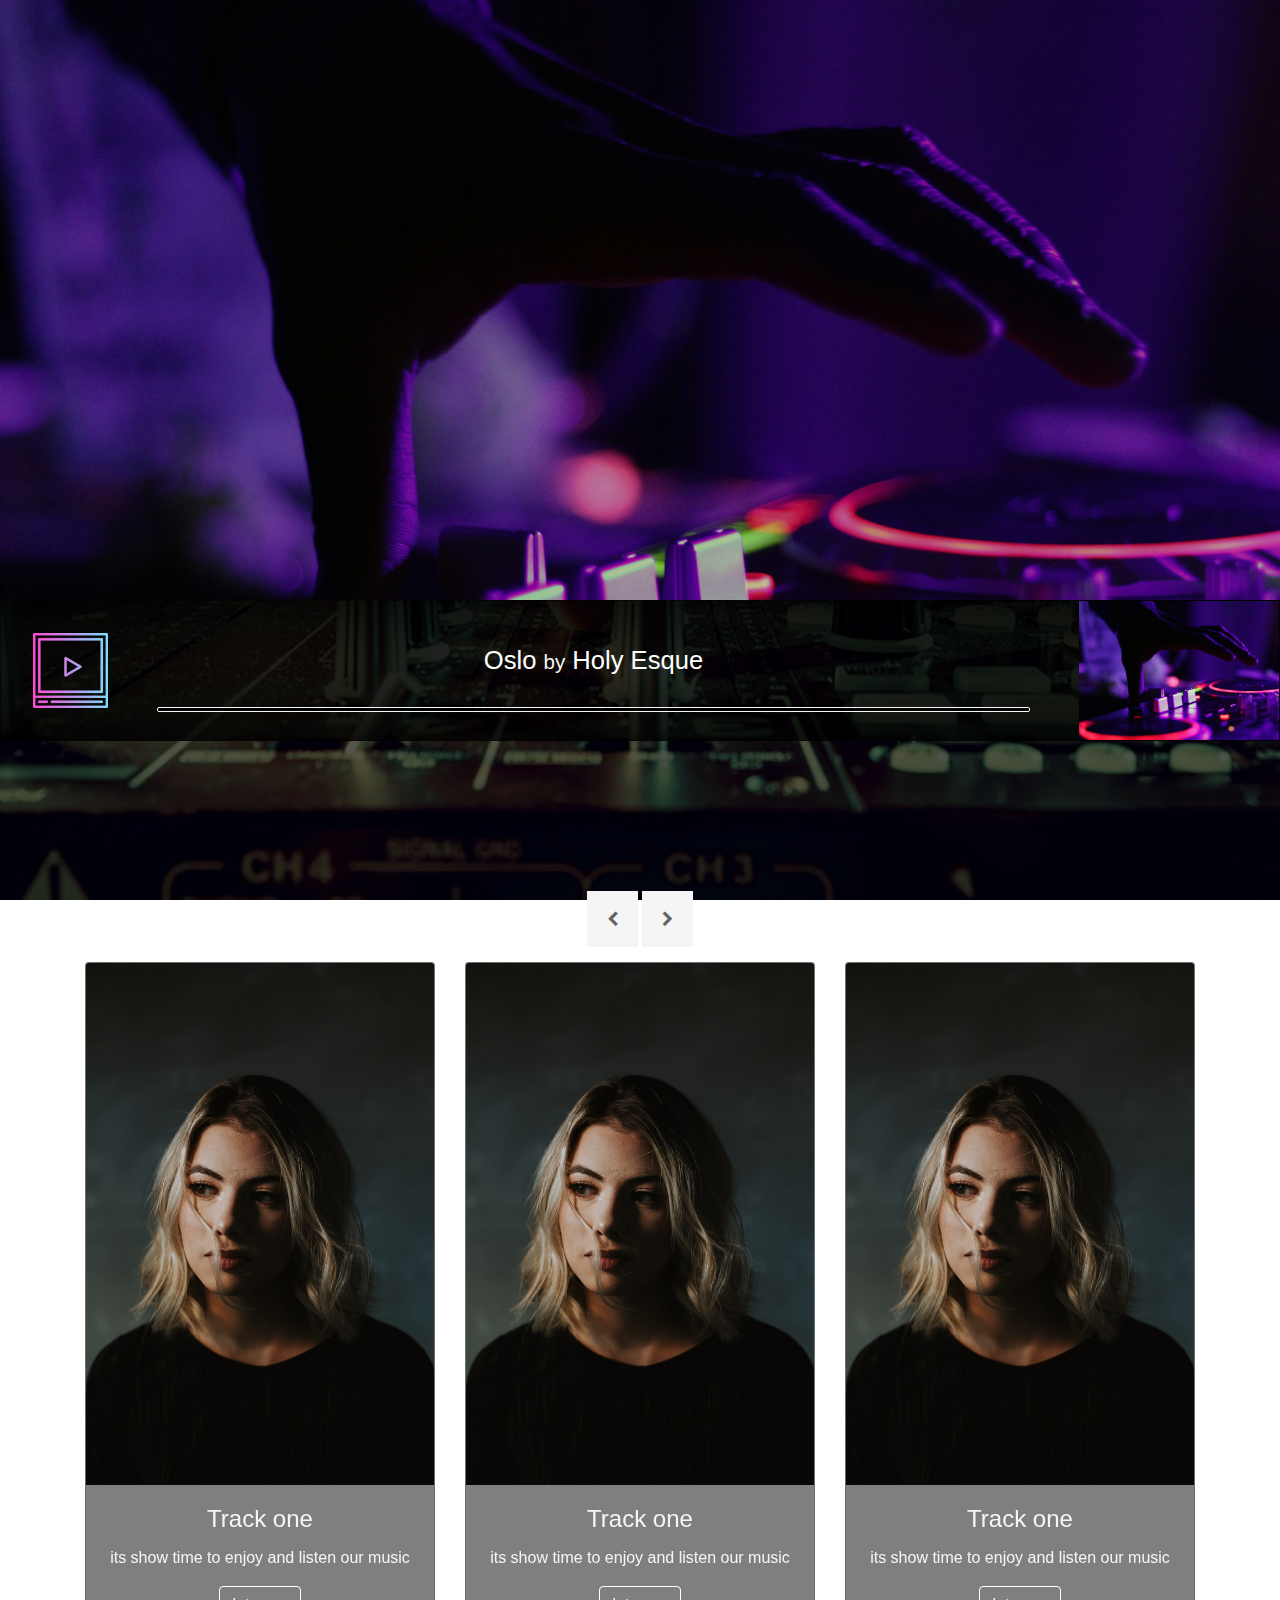
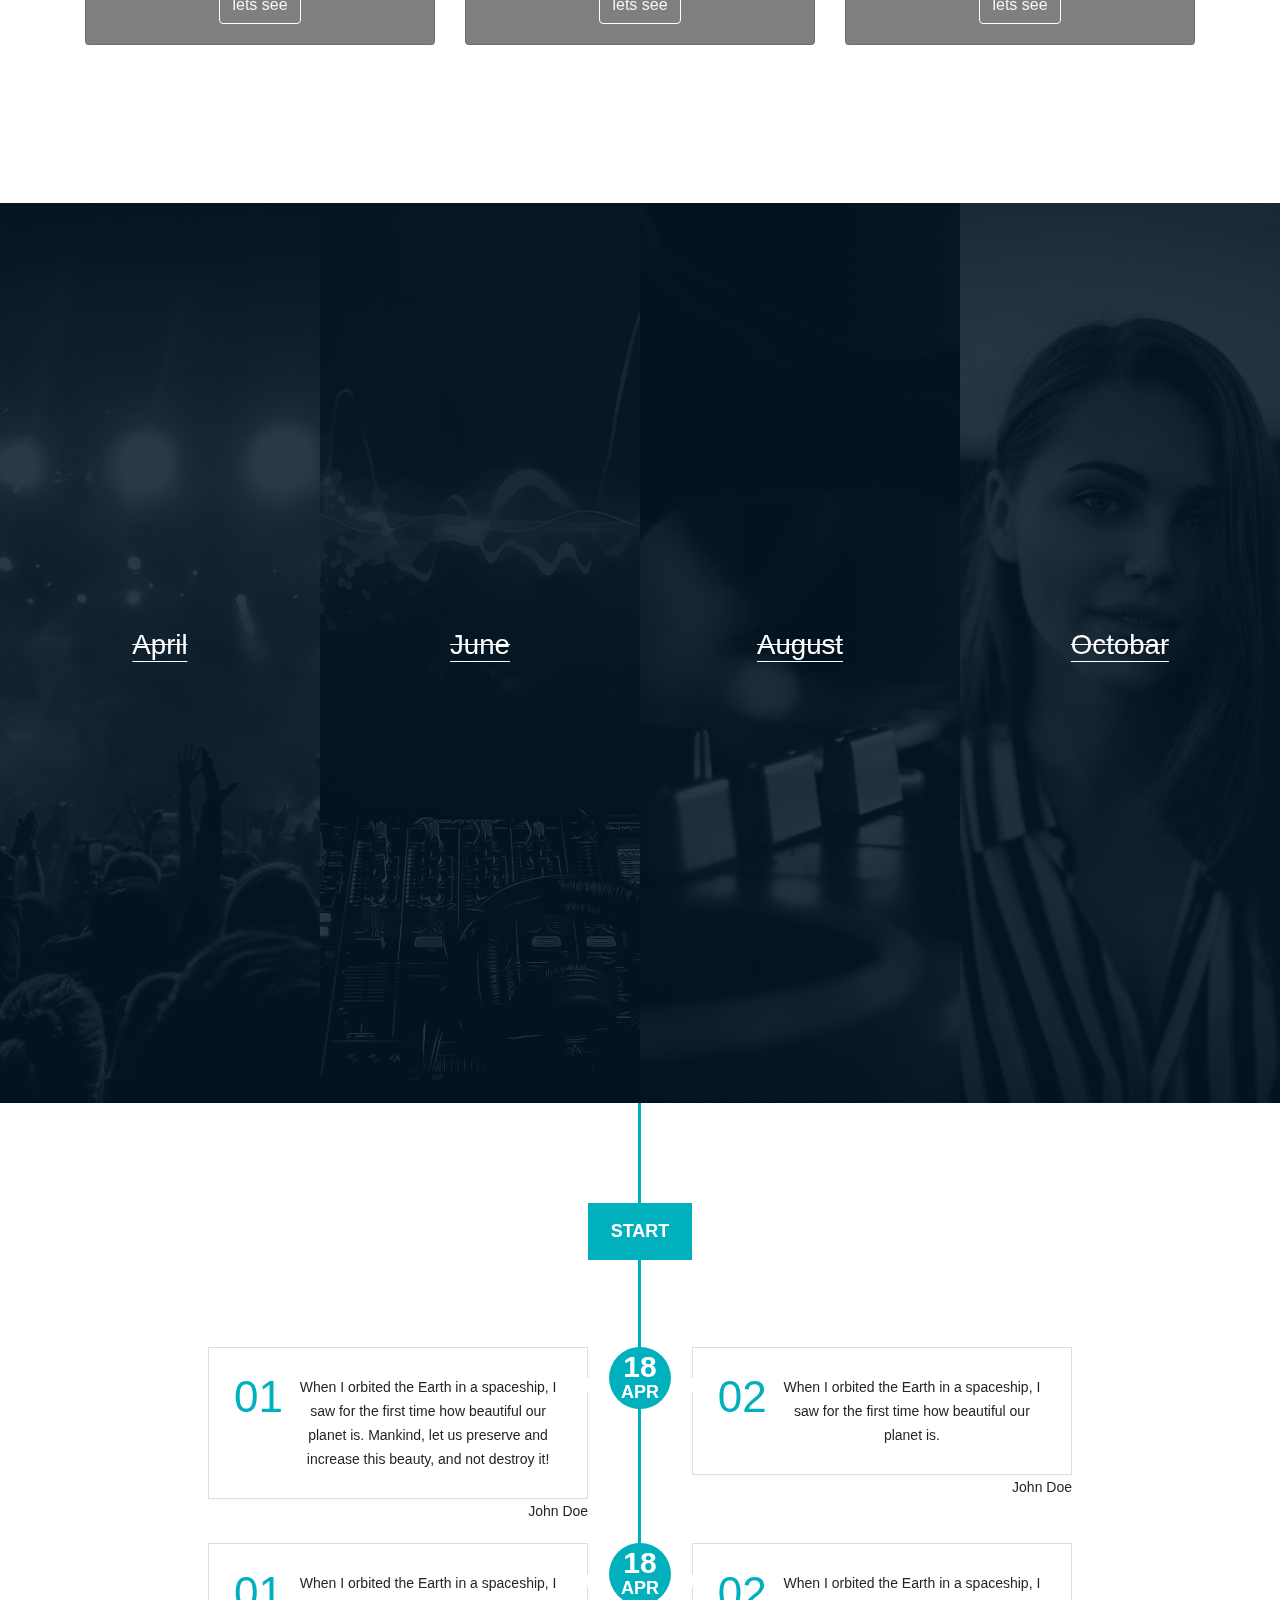
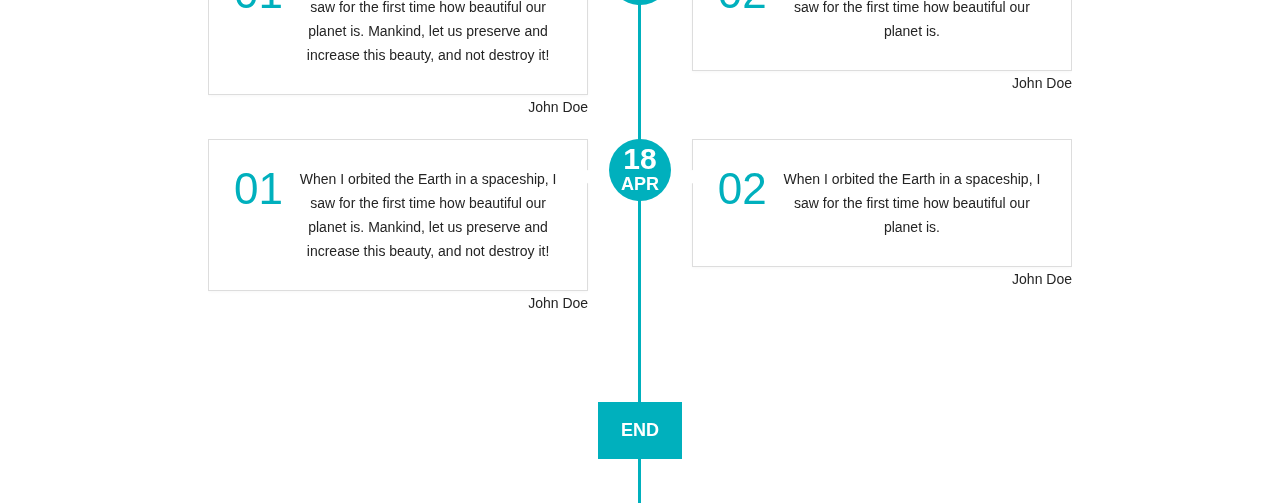
<file: single-track.html>
<!DOCTYPE html>
<html lang="en">
<head>
    <meta charset="UTF-8">
    <meta content="width=device-width, initial-scale=1.0" name="viewport">

    <title>Topaz Club</title>
    <link rel="stylesheet" href="css/bootstrap.min.css">
    <link rel="stylesheet" href="https://cdnjs.cloudflare.com/ajax/libs/font-awesome/4.7.0/css/font-awesome.min.css">
    <link rel="stylesheet" href="css/style.css">
</head>
<body>
<section class="img-background-track"  style="background-image:linear-gradient(rgba(0,0,0,0.3),rgba(0,0,0,0.2)), url(images/dj.jpg)">
    <div class="container">
        <div class="row">
            <div class="col-md-12 text-center">
                <div class="text-background">
                    <p>
                                           </p>
                </div>
                <!--                text background-->
            </div>
            <!--            col 12-->
        </div>
        <!--        row -->
    </div>
    <!--    container-->
</section>
<!--images background-->
<section class="single-track-music">
    <div class="container-fluid p-0">
        <div class="row no-gutters">
            <div class="col-md-12">

                <div class="audio-player">
                    <div id="play-btn"></div>
                    <div class="audio-wrapper" id="player-container" href="javascript:;">
                        <audio id="player" ontimeupdate="initProgressBar()">
                            <source src="music/1.mp3" type="audio/mp3">
                        </audio>
                    </div>
                    <div class="player-controls scrubber">
                        <p>Oslo <small>by</small> Holy Esque</p>
                        <span id="seekObjContainer">
			  <progress id="seekObj" value="0" max="1"></progress>
			</span>
                        <br>
                        <small style="float: left; position: relative; left: 15px;" class="start-time"></small>
                        <small style="float: right; position: relative; right: 20px;" class="end-time"></small>

                    </div>
                    <div class="album-image" style="background-image: url('images/dj.jpg')"></div>
                </div>
            </div>
        </div>
<!--        row-->
    </div>
<!--    container-->
</section>
<div class="container pt-4 pb-4 slider-tracks">




    <!--Carousel Wrapper-->
    <section id="multi-item-example" class="carousel slide carousel-multi-item" data-ride="carousel">

        <!--Controls-->
        <div class="controls-top">
            <a class="btn-floating" href="#multi-item-example" data-slide="prev"><i class="fa fa-chevron-left"></i></a>
            <a class="btn-floating" href="#multi-item-example" data-slide="next"><i
                    class="fa fa-chevron-right"></i></a>
        </div>
        <!--/.Controls-->

        <!--Indicators-->
        <ol class="carousel-indicators">
            <li data-target="#multi-item-example" data-slide-to="0" class="active"></li>
            <li data-target="#multi-item-example" data-slide-to="1"></li>

        </ol>
        <!--/.Indicators-->

        <!--Slides-->
        <div class="carousel-inner" role="listbox">

            <!--First slide-->
            <div class="carousel-item active">

                <div class="col-md-4" style="float:left">
                    <div class="card mb-2">
                        <img class="card-img-top"
                             src="images/2.jpg" alt="Card image cap">
                        <div class="card-body">
                            <h4 class="card-title">Track one</h4>
                            <p class="card-text">its show time to enjoy and listen our music</p>
                            <a class="btn btn-track">lets see</a>
                        </div>
                    </div>
                </div>

                <div class="col-md-4" style="float:left">
                    <div class="card mb-2">
                        <img class="card-img-top"
                             src="images/2.jpg" alt="Card image cap">
                        <div class="card-body">
                            <h4 class="card-title">Track one</h4>
                            <p class="card-text">its show time to enjoy and listen our music</p>
                            <a class="btn btn-track">lets see</a>
                        </div>
                    </div>
                </div>
                <div class="col-md-4" style="float:left">
                    <div class="card mb-2">
                        <img class="card-img-top"
                             src="images/2.jpg" alt="Card image cap">
                        <div class="card-body">
                            <h4 class="card-title">Track one</h4>
                            <p class="card-text">its show time to enjoy and listen our music</p>
                            <a class="btn btn-track">lets see</a>
                        </div>
                    </div>
                </div>





            </div>
            <!--/.First slide-->

            <!--Second slide-->
            <div class="carousel-item">

                <div class="col-md-4" style="float:left">
                    <div class="card mb-2">
                        <img class="card-img-top"
                             src="images/2.jpg" alt="Card image cap">
                        <div class="card-body">
                            <h4 class="card-title">Track one</h4>
                            <p class="card-text">its show time to enjoy and listen our music</p>
                            <a class="btn btn-track">lets see</a>
                        </div>
                    </div>
                </div>

                <div class="col-md-4" style="float:left">
                    <div class="card mb-2">
                        <img class="card-img-top"
                             src="images/2.jpg" alt="Card image cap">
                        <div class="card-body">
                            <h4 class="card-title">Track one</h4>
                            <p class="card-text">its show time to enjoy and listen our music</p>
                            <a class="btn btn-track">lets see</a>
                        </div>
                    </div>
                </div>
                <div class="col-md-4" style="float:left">
                    <div class="card mb-2">
                        <img class="card-img-top"
                             src="images/2.jpg" alt="Card image cap">
                        <div class="card-body">
                            <h4 class="card-title">Track one</h4>
                            <p class="card-text">its show time to enjoy and listen our music</p>
                            <a class="btn btn-track">lets see</a>
                        </div>
                    </div>
                </div>


            </div>
            <!--/.Second slide-->



        </div>
        <!--/.Slides-->

    </section>
</div>
    <!--/.Carousel Wrapper-->
<section id="timeline">

    <div class="tl-item">

        <div class="tl-bg" style="background-image: url(images/hero-counter.jpg)"></div>

        <div class="tl-year">
            <p class="f2 heading--sanSerif">April</p>
        </div>

        <div class="tl-content">
            <h1>Lorem ipsum dolor sit</h1>
            <p>Lorem ipsum dolor sit amet, consectetur adipisicing elit, sed do eiusmod tempor incididunt ut labore et dolore magna aliqua. Ut enim ad minim veniam, quis nostrud exercitation ullamco laboris nisi ut aliquip ex ea commodo consequat. Duis aute irure dolor in reprehenderit in voluptate velit.</p>
        </div>

    </div>

    <div class="tl-item">

        <div class="tl-bg" style="background-image: url(images/topazClub.jpg)"></div>

        <div class="tl-year">
            <p class="f2 heading--sanSerif">June</p>
        </div>

        <div class="tl-content">
            <h1 class="f3 text--accent ttu">Vestibulum laoreet lorem</h1>
            <p>Suspendisse potenti. Sed sollicitudin eros lorem, eget accumsan risus dictum id. Maecenas dignissim ipsum vel mi rutrum egestas. Donec mauris nibh, facilisis ut hendrerit vel, fringilla sed felis. Morbi sed nisl et arcu.</p>
        </div>

    </div>

    <div class="tl-item">

        <div class="tl-bg" style="background-image: url(images/dj.jpg)"></div>

        <div class="tl-year">
            <p class="f2 heading--sanSerif">August</p>
        </div>

        <div class="tl-content">
            <h1 class="f3 text--accent ttu">Phasellus mauris elit</h1>
            <p>Mauris cursus magna at libero lobortis tempor. Suspendisse potenti. Aliquam interdum vulputate neque sit amet varius. Maecenas ac pulvinar nisi. Fusce vitae nunc ultrices, tristique dolor at, porttitor dolor. Etiam id cursus arcu, in dapibus nibh. Pellentesque non porta leo. Nulla eros odio, egestas quis efficitur vel, pretium sed.</p>
        </div>

    </div>

    <div class="tl-item">

        <div class="tl-bg" style="background-image: url(images/3.jpg)"></div>

        <div class="tl-year">
            <p class="f2 heading--sanSerif">Octobar</p>
        </div>

        <div class="tl-content">
            <h1 class="f3 text--accent ttu">Mauris vitae nunc elem</h1>
            <p>Suspendisse ac mi at dolor sodales faucibus. Nunc sagittis ornare purus non euismod. Donec vestibulum efficitur tortor, eget efficitur enim facilisis consequat. Vivamus laoreet laoreet elit. Ut ut varius metus, bibendum imperdiet ex. Curabitur diam quam, blandit at risus nec, pulvinar porttitor lorem. Pellentesque dolor elit.</p>
        </div>

    </div>
</section>
<!-- Vertical Timeline -->
<section id="conference-timeline" style="background-image:linear-gradient(rgba(0,0,0,0.3),rgba(0,0,0,0.2)), url(images/hero-counter.jpg)">
    <div class="timeline-start">Start</div>
    <div class="conference-center-line"></div>
    <div class="conference-timeline-content">
        <!-- Article -->
        <div class="timeline-article">
            <div class="content-left-container">
                <div class="content-left">
                    <p>When I orbited the Earth in a spaceship, I saw for the first time how beautiful our planet is. Mankind, let us preserve and increase this beauty, and not destroy it! <span class="article-number">01</span></p>
                </div>
                <span class="timeline-author">John Doe</span>
            </div>
            <div class="content-right-container">
                <div class="content-right">
                    <p>When I orbited the Earth in a spaceship, I saw for the first time how beautiful our planet is. <span class="article-number">02</span></p>
                </div>
                <span class="timeline-author">John Doe</span>
            </div>
            <div class="meta-date">
                <span class="date">18</span>
                <span class="month">APR</span>
            </div>
        </div>
        <!-- // Article -->

        <!-- Article -->
        <div class="timeline-article">
            <div class="content-left-container">
                <div class="content-left">
                    <p>When I orbited the Earth in a spaceship, I saw for the first time how beautiful our planet is. Mankind, let us preserve and increase this beauty, and not destroy it! <span class="article-number">01</span></p>
                </div>
                <span class="timeline-author">John Doe</span>
            </div>
            <div class="content-right-container">
                <div class="content-right">
                    <p>When I orbited the Earth in a spaceship, I saw for the first time how beautiful our planet is. <span class="article-number">02</span></p>
                </div>
                <span class="timeline-author">John Doe</span>
            </div>
            <div class="meta-date">
                <span class="date">18</span>
                <span class="month">APR</span>
            </div>
        </div>
        <!-- // Article -->

        <!-- Article -->
        <div class="timeline-article">
            <div class="content-left-container">
                <div class="content-left">
                    <p>When I orbited the Earth in a spaceship, I saw for the first time how beautiful our planet is. Mankind, let us preserve and increase this beauty, and not destroy it! <span class="article-number">01</span></p>
                </div>
                <span class="timeline-author">John Doe</span>
            </div>
            <div class="content-right-container">
                <div class="content-right">
                    <p>When I orbited the Earth in a spaceship, I saw for the first time how beautiful our planet is. <span class="article-number">02</span></p>
                </div>
                <span class="timeline-author">John Doe</span>
            </div>
            <div class="meta-date">
                <span class="date">18</span>
                <span class="month">APR</span>
            </div>
        </div>
        <!-- // Article -->
    </div>
    <div class="timeline-end">End</div>
</section>
<!-- // Vertical Timeline -->
<script src="js/jquery.js"></script>
<script src="js/popper.js"></script>
<script src="js/bootstrap.min.js"></script>
<script src="js/single-track.js"></script>



</body>
</html>
</file>
<file: css/style.css>
body{
    font-size: 16px;
    background-image:linear-gradient(rgba(0,0,0,0.5),rgba(0,0,0,0.7)),url('../images/hero-image.jpg');

    background-position: center center;
    background-repeat: no-repeat;
    background-attachment: fixed;
    background-size: cover;
    height: auto;
}
.img-background{
    background-image:linear-gradient(rgba(0,0,0,0.5),rgba(0,0,0,0.7)),url('../images/dj.jpg');

    background-position: center center;
    background-repeat: no-repeat;
    background-attachment: fixed;
    background-size: cover;
    height: 500px;
    padding: 400px;
}


.img-background .text-background p{
    color: white;
    font-size: 18px;
    line-height: 40px;
}
/* player */
.topaz-player{
    margin: 300px 0;
    background-image:linear-gradient(rgba(0,0,0,0.8),rgba(0,0,0,0.7)),url('../images/second-hero.jpg') ;
    background-position: center center;
    background-repeat: no-repeat;
    background-attachment: fixed;
    background-size: cover;
    padding: 100px 0;
}
.topaz-player .player-text h2, .topaz-player .player-text p{
    color: white;
    line-height: 35px;
}
.main{
    position: relative;
    overflow: hidden;
    height: 70vh;
    display: flex;
    align-items: center;
    flex-direction: column;
    border-radius: 20px;
    background-color: rgba(0,0,0,0.8);
    box-shadow: 0.1px 4px 8px 4px rgba(0,0,0,0.5);
}

/*top_section*/
.top_section{
    margin: 1em 0;
}
.top_section h5{
    color: #fff;
    font-size: 1.5em;
    font-family: 'Charmonman', cursive;
}


/*tracks part*/
.tracks{
    width: 90%;
    max-height: 75vh;
    overflow-y: scroll;
    padding: 10px 0;
    padding-bottom: 50px;
}
.tracks::-webkit-scrollbar {
    display: none;
}
.tracks .song:not(:first-child){
    margin-top: 1em;
}
.tracks .song{
    width: 100%;
    display: flex;
    align-items: center;
    justify-content: space-between;
    color: #fff;
    padding: 0 5px;
    border-radius: 0 20px 20px 20px;
    box-shadow: 0.1px 2px 2px rgba(0,0,0,0.1);
}
.tracks .song .more{
    margin-left: 1.2em;
    width: 100%;
    display: flex;
    align-items: center;
    justify-content: space-between;
}
.tracks .song .more  .fa-angle-right{
    color: white;
}
.tracks .song .song_info p:nth-child(2){
    font-size: 0.8em;
    margin-top: 10px;
    color: rgba(255,255,255,0.5);
}
.tracks .song  #play_btn{
    height: 50px;
    width: 50px;
    border:none;
    outline: none;
    display: flex;
    align-items: center;
    justify-content: center;
    border-radius: 50%;
    cursor: pointer;
    background: none;
    color: #fff;
    box-shadow: inset 5px 5px 5px rgba(0,0,0,0.2),
    inset -5px -5px 15px rgba(255,255,255,0.1),
    -5px -5px 15px rgba(255,255,255,0.1);
}
.tracks .song button i{
    font-size: 1.5em;
}
.tracks .song:not(:first-child){
    margin-top: 15px;
}
.tracks .song .img{
    height: 70px;
    width: 80px;
    overflow: hidden;
    border-radius: 15px;
}
.tracks .song .img img{
    height: 100%;
    width: 100%;
    object-fit: cover;
}



/*controlls part*/
.controlls{
    width: 75%;
    margin-top: 2.5em;
}
.progress_part{
    width: 100%;
    margin-bottom: 2em;
    display: flex;
    align-items: center;
    flex-direction: column;
    justify-content: space-between;
}
.progress_part p{
    color: #fff;
}
.progress_part .durations{
    width: 100%;
    margin-top: 10px;
    display: flex;
    justify-content: space-between;
}
.progress_part #slider{
    width: 100%;
}
.controlls_btns{
    width: 100%;
    display: flex;
    align-items: center;
    justify-content: center;
}
.controlls_btns button{
    height: 50px;
    width: 50px;
    border: none;
    outline: none;
    cursor: pointer;
    margin: 0 0.5em;
    background: none;
    transition: 0.5s;
    border-radius: 50%;
}
.controlls_btns button:hover{
    box-shadow: inset 5px 5px 5px rgba(0,0,0,0.2),
    inset -5px -5px 15px rgba(255,255,255,0.1),
    5px 5px 15px rgba(0,0,0,0.3),
    -5px -5px 15px rgba(255,255,255,0.1);
}
.controlls_btns button i{
    font-size: 1.3em;
}

.controlls_btns button:nth-child(2){
    border-radius: 50%;
    box-shadow: inset 5px 5px 5px rgba(0,0,0,0.2),
    inset -5px -5px 15px rgba(255,255,255,0.1),
    5px 5px 15px rgba(0,0,0,0.3),
    -5px -5px 15px rgba(255,255,255,0.1);
}
.controlls_btns button i{
    color: #fff;
}


/*range slider*/
#slider{
    -webkit-appearance: none;
    outline: none;
    width: 85%;
    height: 4px;
    cursor: pointer;
    position: relative;
    border-radius: 3px;
}
input[type=range]::-webkit-slider-thumb{
    -webkit-appearance: none;
    height: 20px;
    width: 20px;
    border-radius: 50%;
    cursor: pointer;
    z-index: 10;
    background-color: rgba(0,0,0,0.8);
    box-shadow: 0.1px 8px 8px 2px rgba(0,0,0,0.2) inset,
    0.1px 8px 8px 2px rgba(0,0,0,0.2);
}


/*popup_music_player part*/
.main .popup_music_player{
    position: absolute;
    bottom: 0;
    left: 0;
    width: 100%;
    height: 100%;
    background-color: rgba(0,0,0,0.8);
    padding: 5px;
    z-index: 1000;
    display: flex;
    align-items: center;
    flex-direction: column;
    border-radius: 15px 15px 0 0;
    transform: translateY(110%);
    transition: 0.4s;
    box-shadow: 0.1px 4px 8px 4px rgba(0,0,0,0.5);
}

/*top*/
.top{
    width: 100%;
    padding: 10px 20px;
    color: #ccc;
    font-size: 1.2em;
    display: flex;
    justify-content: space-between;
}
.top p{
    font-family: 'Charmonman', cursive;
}
.top i{
    height: 30px;
    width: 30px;
    border-radius: 50%;
    color: #fff;
    display: flex;
    align-items: center;
    justify-content: center;
    cursor: pointer;
    background: rgba(255,255,255,0.1);
}
.popup_music_player .song_img{
    margin-top: 2em;
    height: 200px;
    width: 200px;
    border-radius: 50%;
    overflow: hidden;
    box-shadow: inset 5px 5px 5px rgba(0,0,0,0.2),
    inset -5px -5px 15px rgba(255,255,255,0.1),
    5px 5px 15px rgba(0,0,0,0.3),
    -5px -5px 15px rgba(255,255,255,0.1);
}
.popup_music_player img{
    height: 100%;
    width: 100%;
    object-fit: cover;
}
.song_description{
    margin-top: 2em;
    display: flex;
    align-items: center;
    flex-direction: column;
}
.song_description h3{
    font-size: 1.2em;
    color: #fff;
}
.song_description p{
    color: #ccc;
    margin-top: 5px;
}

/*small music player*/
.small_music_player{
    position: absolute;
    bottom: 0;
    left: 0;
    width: 100%;
    height: 60px;
    padding: 0 20px;
    display: flex;
    align-items: center;
    border-radius: 20px 20px 0 0;
    background: rgba(0,0,0,0.5);
    transition: 0.4s;
    transform: translateY(80px);
}
.s_player_img{
    position: relative;
    height: 50px;
    width: 50px;
    overflow: hidden;
    border-radius: 10px;
    margin-right: 2em;
    box-shadow: 0.1px 4px 8px 5px rgba(0,0,0,0.3);
}
.playing_img{
    height: 100%;
    width: 100%;
    opacity: 0.5;
}
.small_music_player p{
    color: #fff;
}
.s_player_img .playing_img img{
    width: 100%;
    height: 100%;
    object-fit: cover;
}
#up_player{
    position: absolute;
    right: 20px;
    height: 30px;
    width: 30px;
    border-radius: 50%;
    color: #fff;
    display: flex;
    align-items: center;
    justify-content: center;
    cursor: pointer;
    background: rgba(255,255,255,0.1);
}
#artist_name{
    font-size: 0.8em;
    margin-top: 5px;
    color: rgba(255,255,255,0.5);
}


/*wave animation*/
.wave_animation{
    height: 40px;
    position: absolute;
    bottom: 0;
    width: 100%;
    display: flex;
    align-items: flex-end;
    opacity: 0;
}
.wave_animation li{
    list-style: none;
    width: 5px;
    margin: 0 3px;
    border-radius: 15px;
    background: rgba(255,255,255,0.4);
    animation: animate 0.5s linear alternate infinite;

}
.wave_animation li:nth-child(2){
    animation-delay: 0.4s;
}
.wave_animation li:nth-child(3){
    animation-delay: 1s;
}
.wave_animation li:nth-child(4){
    animation-delay: 0.4s;
}
.wave_animation li:nth-child(5){
    animation-delay: 1s;
}


/*animation*/
@keyframes animate {
    0%{
        height: 0px;
    }
    100%{
        height: 20px;
    }
}

/* singer text*/
.singer-caption{
    background-color: rgba(0,0,0,0.5);
    padding: 10px;
    box-shadow: 0.1px 4px 8px 4px rgba(0,0,0,0.5);

}
.singer-caption .img-singer img{
    width:150px;
    height: 150px;
}
.singer-caption .singer-text h2,.singer-caption .singer-text p{
    color: white;
}
/*

counter timer background
*/


/*--------------------------------------------------------------
# Back to top button
--------------------------------------------------------------*/
.back-to-top {
    position: fixed;
    visibility: hidden;
    opacity: 0;
    right: 15px;
    bottom: 15px;
    z-index: 996;
    background: #ff0000;
    width: 40px;
    height: 40px;
    border-radius: 4px;
    transition: all 0.4s;
}

.back-to-top i {
    font-size: 28px;
    color: #fff;
    line-height: 0;
}

.back-to-top:hover {
    background: #ff2929;
    color: #fff;
}

.back-to-top.active {
    visibility: visible;
    opacity: 1;
}

/*--------------------------------------------------------------
# Header
--------------------------------------------------------------*/
#header {
    position: relative;
    background-image:linear-gradient(rgba(0,0,0,0.5),rgba(0,0,0,0.7)),url('../images/hero-counter.jpg');
    padding: 200px 0;
    background-position: center center;
    background-repeat: no-repeat;
    background-attachment: fixed;
    background-size: cover;
    /* countdown */
}

#header h1 {
    margin: 0 0 10px 0;
    font-size: 48px;
    font-weight: 700;
    line-height: 56px;
    color: #fff;
}

#header h2 {
    color: #eee;
    margin-bottom: 40px;
    font-size: 22px;
}

#header .countdown {
    margin-bottom: 80px;
}

#header .countdown div {
    text-align: center;
    margin: 10px;
    width: 100px;
    padding: 15px 0;
    background: rgba(255, 255, 255, 0.12);
    border-top: 5px solid #ff0000;
}

#header .countdown div h3 {
    font-weight: 700;
    font-size: 44px;
    margin-bottom: 15px;
    color: white;
}

#header .countdown div h4 {
    font-size: 16px;
    font-weight: 600;
    color: white;
}

@media (max-width: 575px) {
    #header .countdown div {
        width: 70px;
        padding: 10px 0;
        margin: 10px 8px;
    }

    #header .countdown div h3 {
        font-size: 28px;
        margin-bottom: 10px;
    }

    #header .countdown div h4 {
        font-size: 14px;
        font-weight: 500;
    }
}

#header .subscribe {
    font-size: 15px;
    text-align: center;
}

#header .subscribe h4 {
    font-size: 20px;
    font-weight: 600;
    color: #fff;
    position: relative;
    padding-bottom: 12px;
}

#header .subscribe .subscribe-form {
    min-width: 300px;
    margin-top: 10px;
    background: #fff;
    padding: 6px 10px;
    position: relative;
    text-align: left;
}

#header .subscribe .subscribe-form input[type=email] {
    border: 0;
    padding: 4px 8px;
    width: calc(100% - 100px);
}

#header .subscribe .subscribe-form input[type=submit] {
    position: absolute;
    top: 0;
    right: -2px;
    bottom: 0;
    border: 0;
    background: none;
    font-size: 16px;
    padding: 0 20px;
    background: #ff0000;
    color: #fff;
    transition: 0.3s;
    box-shadow: 0px 2px 15px rgba(0, 0, 0, 0.1);
}

#header .subscribe .subscribe-form input[type=submit]:hover {
    background: #f50000;
}

#header .subscribe .error-message {
    display: none;
    color: #ed3c0d;
    text-align: center;
    padding: 15px;
    font-weight: 600;
}

#header .subscribe .sent-message {
    display: none;
    color: #18d26e;
    text-align: center;
    padding: 15px;
    font-weight: 600;
}

#header .subscribe .loading {
    display: none;
    text-align: center;
    padding: 15px;
}

#header .subscribe .loading:before {
    content: "";
    display: inline-block;
    border-radius: 50%;
    width: 24px;
    height: 24px;
    margin: 0 10px -6px 0;
    border: 3px solid #18d26e;
    border-top-color: #eee;
    -webkit-animation: animate-loading-notify 1s linear infinite;
    animation: animate-loading-notify 1s linear infinite;
}

@-webkit-keyframes animate-loading-notify {
    0% {
        transform: rotate(0deg);
    }

    100% {
        transform: rotate(360deg);
    }
}

@keyframes animate-loading-notify {
    0% {
        transform: rotate(0deg);
    }

    100% {
        transform: rotate(360deg);
    }
}

#header .social-links {
    margin-top: 10px;
}

#header .social-links a {
    font-size: 24px;
    display: inline-block;
    color: rgba(255, 255, 255, 0.8);
    line-height: 1;
    padding-top: 14px;
    margin: 0 10px;
    text-align: center;
    transition: 0.3s;
}

#header .social-links a:hover {
    color: #fff;
}

/*--------------------------------------------------------------
# Sections General
--------------------------------------------------------------*/


.section-bg {
    background-color: #fff5f5;
}

.section-title {
    text-align: center;
    padding-bottom: 15px;
}

.section-title h2 {
    font-size: 32px;
    font-weight: bold;
    margin-bottom: 20px;
    position: relative;
}

.section-title p {
    margin-bottom: 0;
}


/* #Cursor
================================================== */

.cursor,
.cursor2,
.cursor3{
    position: fixed;
    border-radius: 50%;
    transform: translateX(-50%) translateY(-50%);
    pointer-events: none;
    left: -100px;
    top: 50%
}
.cursor{
    background-color: #fff;
    height: 10px;
    width: 10px;
    z-index: 99999;
    box-shadow: 0 0 22px 0 rgba(255,255,255, 0.6);
}
.cursor2,.cursor3{
    height: 36px;
    width: 36px;
    z-index:99998;
    opacity: 0;
    background: rgba(255,255,255,.03);
    -webkit-transition:all 0.3s ease-out;
    transition:all 0.3s ease-out
}
.cursor2.hover,
.cursor3.hover{
    -webkit-transform:scale(2.2) translateX(-25%) translateY(-25%);
    transform:scale(2.2) translateX(-25%) translateY(-25%);
    border:none;
}
.video-cursor .cursor{
    opacity: 0;
}
.logo-cursor .cursor{
    opacity: 0;
}
.logo-cursor .cursor2,
.logo-cursor .cursor3{
    -webkit-transform:scale(2.2) translateX(-25%) translateY(-25%);
    transform:scale(2.2) translateX(-25%) translateY(-25%);
    border:none;
    opacity: 1;
}
.section{
    position: relative;
    width: 100%;
    display: block;
    overflow: hidden;
    height: 120vh;
}
.blur-img{
    position: absolute;
    top: 0;
    left: 0;
    width: 100%;
    height: 100%;
    z-index: 8;
    display: block;
    background-size: cover;
    background-position: center;
    background-image: url("../images/topazClub.jpg");
    background-attachment: fixed;

    filter: blur(6px);
}
.blur-img-over{
    position: absolute;
    top: 0;
    left: 0;
    width: 100%;
    height: 100%;

    z-index: 9;
    display: block;
}
.video-text h2,.video-text p{
    color: white;
padding: 30px 0;
}

/* Video
================================================== */

.wrap-rel {
    position: relative;
    width: 100%;
    display: block;
}
.video-container {
    position: absolute;
    top: 50%;
    left: 0;
    width: 100%;
    z-index: 10;
    display: block;
    margin: 0;
    padding: 0;
    -webkit-transform: translateY(-50%);
    transform: translateY(-50%);
}

/* #Video wrapper
================================================== */

.video-section {
    position: relative;
    width:100%;
    margin:0 auto;
    border-radius: 10px;
    box-shadow: 0px 0px 0px 10px rgba(0,0,0,0.45);
}
.video-wrapper, figure.vimeo, figure.youtube {
    margin:0;
    position: relative;
    padding-bottom: 56.25%;
    padding-top: 0;
    height: 0;
    overflow: hidden;
    border-radius: 10px;
}
.video-wrapper iframe {
    position: absolute;
    top: 0;
    left: 0;
    width: 100%;
    height: 100%;
}
figure.youtube a img, figure.vimeo a img {
    position: absolute;
    top: 0;
    left: 0;
    width: auto;
    height: 100%;
    max-width:none;
}
figure.vimeo a:after, figure.youtube a:after {
    content:"";
    width:60px;
    height:60px;
    background: #fff;
    z-index:9;
    position:absolute;
    top:50%;
    left:50%;
    margin:-30px 0 0 -30px;
    border-radius:50%;
    box-shadow: 0px 0px 0px 10px rgba(0,0,0,0.15);
    cursor: url('http://www.ivang-design.com/svg-load/play.png') 30 30,pointer;
    -webkit-transition: all 300ms linear;
    transition: all 300ms linear;
}
figure.vimeo:hover a:after, figure.youtube:hover a:after {
    box-shadow: 0px 0px 0px 1000px rgba(0,0,0,0.1);
}
figure.vimeo:hover a:after, figure.youtube:hover a:after{
    opacity: 0;
}
figure.vimeo a:before, figure.youtube a:before {
    border-left: 8px solid #212121;
}
figure.vimeo a:before, figure.youtube a:before {
    content:"";
    width: 0;
    height: 0;
    border-top: 6px solid transparent;
    border-bottom: 6px solid transparent;
    z-index:10;
    position:absolute;
    top:50%;
    left:50%;
    margin-left: -3px;
    margin-top: -5px;
    display:block;
    cursor: url('http://www.ivang-design.com/svg-load/play.png') 30 30,pointer;
    -webkit-transition: all 300ms linear;
    transition: all 300ms linear;
}
figure.vimeo:hover a:before, figure.youtube:hover a:before {
    border-color: transparent;
}
figure.vimeo a:hover img, figure.youtube a:hover img {
    -webkit-transition: all 0.4s;
    transition: all 0.4s;
}
figure.vimeo a img, figure.youtube a img {
    -webkit-transition: all 300ms linear;
    transition: all 300ms linear;
    border-radius: 10px;
    cursor: url('http://www.ivang-design.com/svg-load/play.png') 30 30,pointer;
}

/* #Link to page
================================================== */

.link-to-portfolio {
    position: fixed;
    top: 30px;
    right: 30px;
    z-index: 20;
    cursor: pointer;
    width: 40px;
    height: 40px;
    text-align: center;
    border-radius: 3px;
    background-position: center center;
    background-size: cover;
    background-image: url('https://ivang-design.com/ig-logo.jpg');
    box-shadow: 0 0 0 2px rgba(255,255,255,.3);
    transition: opacity .2s, border-radius .2s, box-shadow .2s;
    transition-timing-function: ease-out;
}
.link-to-portfolio:hover {
    opacity: 0.8;
    border-radius: 50%;
    box-shadow: 0 0 0 2px rgba(255,255,255,0);
}

/*************************************************

audio-player
***************************************/

.audio-player {
    background: radial-gradient(rgba(0,0,0,0.5),rgba(0,0,0,0.9));
    border: 1px solid rgba(0,0,0,0.5);
    width: 100%;
    text-align: center;
    display: flex;
    flex-flow: row;

}
.audio-player .album-image {
    min-height: 100px;
    width: 200px;
    background-size: cover;
}
.audio-player .player-controls {
    align-items: center;
    justify-content: center;
    margin-top: 2.5rem;
    flex: 3;
}
.audio-player .player-controls progress {
    width: 90%;
}
.audio-player .player-controls progress[value] {
    -webkit-appearance: none;
    appearance: none;

    height: 5px;
}
.audio-player .player-controls progress[value]::-webkit-progress-bar {
    background-color: rgba(0,0,0,0.7);
    border-radius: 2px;
    border: 1px solid whitesmoke;
    color: whitesmoke;
}
.audio-player .player-controls progress::-webkit-progress-value {
    background-color: whitesmoke;
}
.audio-player .player-controls p {
    font-size: 1.6rem;
    color: white;
}
.audio-player #play-btn {
    background-image: url("../images/player-btn.png");
    background-size: cover;
    width: 75px;
    height: 75px;
    margin: 2rem 0 2rem 2rem;
}
.audio-player #play-btn.pause {
    background-image: url("../images/pause-btn.png");
}
.player-controls small{
    color: whitesmoke;
}
.controls-top{
    text-align: center;
    margin-bottom: 15px;
}
.controls-top .fa{
    padding: 20px;
color: rgba(0,0,0,0.6);
    background-color: whitesmoke;
}
/******************************

Slider
*************************** */
.slider-tracks{
    padding: 150px 0 !important;
}
.slider-tracks p,h4{
    color: whitesmoke;
}
.slider-tracks .card{
    background-color: rgba(0,0,0,0.5);

}
.slider-tracks .card{
    text-align: center;
}
.slider-tracks .card .btn-track{
    color: whitesmoke;
    border: 1px solid white;
}
.slider-tracks .carousel-indicators{
    bottom:-60px ;
}
.img-background-track{


    background-position: center center;
    background-repeat: no-repeat;
    background-attachment: fixed;
    background-size: cover;
    height: 600px;

}


.img-background-track .text-background p{
    color: white;
    font-size: 18px;
    line-height: 40px;
}

/*last events */
#timeline {
    display: flex;
    background-color: #031625;
}
#timeline:hover .tl-item {
    width: 23.3333%;
}

.tl-item {
    transform: translate3d(0, 0, 0);
    position: relative;
    width: 25%;
    height: 100vh;
    min-height: 600px;
    color: #fff;
    overflow: hidden;
    transition: width 0.5s ease;
}
.tl-item:before, .tl-item:after {
    transform: translate3d(0, 0, 0);
    content: "";
    position: absolute;
    left: 0;
    top: 0;
    width: 100%;
    height: 100%;
}
.tl-item:after {
    background: rgba(3, 22, 37, 0.85);
    opacity: 1;
    transition: opacity 0.5s ease;
}
.tl-item:before {
    background: linear-gradient(to bottom, rgba(0, 0, 0, 0) 0%, black 75%);
    z-index: 1;
    opacity: 0;
    transform: translate3d(0, 0, 0) translateY(50%);
    transition: opacity 0.5s ease, transform 0.5s ease;
}
.tl-item:hover {
    width: 50% !important;
}
.tl-item:hover:after {
    opacity: 0;
}
.tl-item:hover:before {
    opacity: 1;
    transform: translate3d(0, 0, 0) translateY(0);
    transition: opacity 1s ease, transform 1s ease 0.25s;
}
.tl-item:hover .tl-content {
    opacity: 1;
    transform: translateY(0);
    transition: all 0.75s ease 0.5s;
}
.tl-item:hover .tl-bg {
    filter: grayscale(0);
}

.tl-content {
    transform: translate3d(0, 0, 0) translateY(25px);
    position: relative;
    z-index: 1;
    text-align: center;
    margin: 0 1.618em;
    top: 55%;
    opacity: 0;
}
.tl-content h1 {
    font-family: "Pathway Gothic One", Helvetica Neue, Helvetica, Arial, sans-serif;
    text-transform: uppercase;
    color: #1779cf;
    font-size: 1.44rem;
    font-weight: normal;
}

.tl-year {
    position: absolute;
    top: 50%;
    left: 50%;
    transform: translateX(-50%) translateY(-50%);
    z-index: 1;
    border-top: 1px solid #fff;
    border-bottom: 1px solid #fff;
}
.tl-year p {
    font-family: "Pathway Gothic One", Helvetica Neue, Helvetica, Arial, sans-serif;
    font-size: 1.728rem;
    line-height: 0;
}

.tl-bg {
    transform: translate3d(0, 0, 0);
    position: absolute;
    width: 100%;
    height: 100%;
    top: 0;
    left: 0;
    background-size: cover;
    background-position: center center;
    transition: filter 0.5s ease;
    filter: grayscale(100%);
}


/*===== Vertical Timeline =====*/
#conference-timeline {
    position: relative;
    width: 100%;
    margin: 0 auto;
    text-align: center;
}
#conference-timeline .timeline-start,
#conference-timeline .timeline-end {
    display: table;
    font-family: "Roboto", sans-serif;
    font-size: 18px;
    font-weight: 900;
    text-transform: uppercase;
    background: #00b0bd;
    padding: 15px 23px;
    color: #fff;
    max-width: 5%;
    width: 100%;
    text-align: center;
    margin: 0 auto;
}
#conference-timeline .conference-center-line {
    position: absolute;
    width: 3px;
    height: 100%;
    top: 0;
    left: 50%;
    margin-left: -2px;
    background: #00b0bd;
    z-index: -1;
}
#conference-timeline .conference-timeline-content {
    padding-top: 67px;
    padding-bottom: 67px;
    width: 80%;
    margin: 0 auto;
}
.timeline-article {
    width: 100%;
    height: 100%;
    position: relative;
    overflow: hidden;
    margin: 20px 0;
}
.timeline-article .content-left-container,
.timeline-article .content-right-container {
    max-width: 44%;
    width: 100%;
}
.timeline-article .timeline-author {
    display: block;
    font-weight: 400;
    font-size: 14px;
    line-height: 24px;
    color: #242424;
    text-align: right;
}
.timeline-article .content-left,
.timeline-article .content-right {
    position: relative;
    width: auto;
    border: 1px solid #ddd;
    background-color: #fff;
    box-shadow: 0 1px 3px rgba(0,0,0,.03);
    padding: 27px 25px;
}
.timeline-article p {
    margin: 0 0 0 60px;
    padding: 0;
    font-weight: 400;
    color: #242424;
    font-size: 14px;
    line-height: 24px;
    position: relative;
}
.timeline-article p span.article-number {
    position: absolute;
    font-weight: 300;
    font-size: 44px;
    top: 10px;
    left: -60px;
    color: #00b0bd;
}
.timeline-article .content-left-container {
    float: left;
}
.timeline-article .content-right-container {
    float: right;
}
.timeline-article .content-left:before,
.timeline-article .content-right:before{
    position: absolute;
    top: 20px;
    font-size: 23px;
    font-family: "FontAwesome";
    color: #fff;
}
.timeline-article .content-left:before {
    content: "\f0da";
    right: -8px;
}
.timeline-article .content-right:before {
    content: "\f0d9";
    left: -8px;
}
.timeline-article .meta-date {
    position: absolute;
    top: 0;
    left: 50%;
    width: 62px;
    height: 62px;
    margin-left: -31px;
    color: #fff;
    border-radius: 100%;
    background: #00b0bd;
}
.timeline-article .meta-date .date,
.timeline-article .meta-date .month {
    display: block;
    text-align: center;
    font-weight: 900;
}
.timeline-article .meta-date .date {
    font-size: 30px;
    line-height: 40px;
}
.timeline-article .meta-date .month {
    font-size: 18px;
    line-height: 10px;
}
/*===== // Vertical Timeline =====*/

/*===== Resonsive Vertical Timeline =====*/
@media only screen and (max-width: 830px) {
    #conference-timeline .timeline-start,
    #conference-timeline .timeline-end {
        margin: 0;
    }
    #conference-timeline .conference-center-line {
        margin-left: 0;
        left: 50px;
    }
    .timeline-article .meta-date {
        margin-left: 0;
        left: 20px;
    }
    .timeline-article .content-left-container,
    .timeline-article .content-right-container {
        max-width: 100%;
        width: auto;
        float: none;
        margin-left: 110px;
        min-height: 53px;
    }
    .timeline-article .content-left-container {
        margin-bottom: 20px;
    }
    .timeline-article .content-left,
    .timeline-article .content-right {
        padding: 10px 25px;
        min-height: 65px;
    }
    .timeline-article .content-left:before {
        content: "\f0d9";
        right: auto;
        left: -8px;
    }
    .timeline-article .content-right:before {
        display: none;
    }
}
@media only screen and (max-width: 400px) {
    .timeline-article p {
        margin: 0;
    }
    .timeline-article p span.article-number {
        display: none;
    }

}
/*===== // Resonsive Vertical Timeline =====*/

#conference-timeline{
    background-position: center center;
    background-repeat: no-repeat;
    background-attachment: fixed;
    background-size: cover;
    height: 1000px;
    padding: 100px;

}




/*ةmonths page*/
</file>
